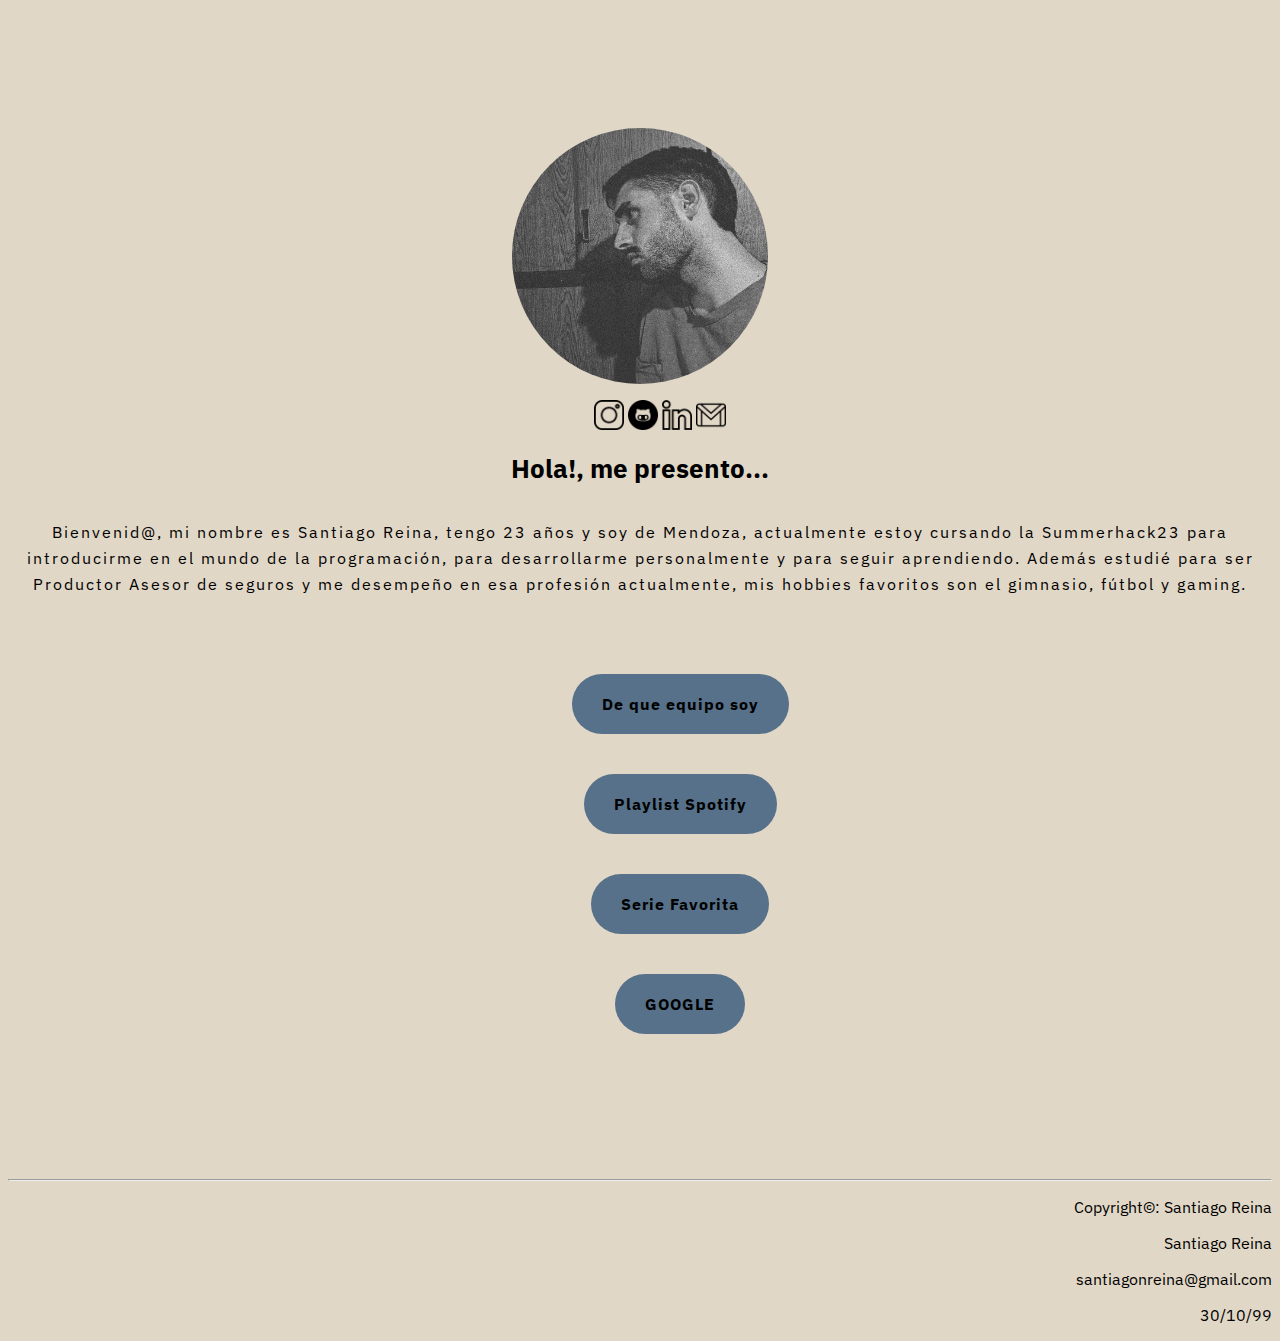
<file: index.html>
<!DOCTYPE html>
<html lang="en">
    <meta charset="UTF-8">
    <meta http-equiv="X-UA-Compatible" content="IE=edge">
    <meta name="viewport" content="width=device-width, initial-scale=1.0">
<html>
<head>
    <meta charset="UTF-8">
    <meta http-equiv="X-UA-Compatible" content="IE=edge">
    <meta name="viewport" content="width=device-width, initial-scale=1.0">
    <meta name="description" content="Reto 01 Summerhack23" />
    <meta name="keywords" content="Reto01, HTML, CSS, Summerhack" />
    <meta name="author" content="Santiago Reina"/>
    <meta name="copyright" content="Santiago Reina" />
    <!--ROBOTS
    <meta name="robots" content="index" />
    <meta name="robots" content="follow" />-->
    <link rel="icon" href="images/logo-head.png" type="image/png">
    <meta property="og:title" content="Reto01 Summerhack"/>
    <meta property="og:description" content="Reto de presentación Summerhack23"/>
    <meta property="og:type" content="Presentación personal"/>
    <meta property="og:image" content="image/logo-head.png"/>
    <meta property="og:url" content="santiagonreina.github.io"/>
    <meta property="twitter:title" content="Reto01 Summerhack23"/>
    <meta property="twitter:description" content="Reto de presentación para la Summerhack23"/>
    <meta property="twitter:type" content="Reto"/>
    <meta property="twitter:image" content="image/logo-head.png"/>
    <meta property="twitter:url" content="santiagonreina.github.io"/>
    <title>Hola! Soy Santi</title>
    <link rel="stylesheet" href="css/style.css">
    <link rel="preconnect" href="https://fonts.googleapis.com">
<link rel="preconnect" href="https://fonts.gstatic.com" crossorigin>
<link href="https://fonts.googleapis.com/css2?family=IBM+Plex+Sans:wght@300;400;700&display=swap" rel="stylesheet">
<link rel="icon" href="images/logo-head.png" type="image/png">     
</head>
<body>
    <section class="profile"> 
    <img class="profile" src="images/profile.jpg" alt="">
    </section>
    <nav>
        <ol>
                <a href="https://www.instagram.com/santireinaa/"><img class="small" src="images/instagram.png"></a>
                <a href="https://github.com/santiagonreina"><img class="small" src="images/github.png"></a>
                    <a href="https://www.linkedin.com/in/santiago-nicolas-reina-lopez-aa7888230/"><img class="small" src="images/linkedin.png"></a>
                        <a href="mailto:santiagonreina@gmail.com"><img class="small" src="images/mail.png"></a>
        </ol>
    </nav>
        <section>
            <H1>Hola!, me presento...</H1>
            <div>
                <p class="card">Bienvenid@, mi nombre es Santiago Reina, tengo 23 años y soy de Mendoza, actualmente estoy cursando la Summerhack23 para introducirme en el mundo de la programación,
                para desarrollarme personalmente y para seguir aprendiendo. Además estudié para ser Productor Asesor de seguros y me desempeño en esa profesión actualmente, mis 
                hobbies favoritos son el gimnasio, fútbol y gaming.</p>
            </div>
        </section>
        <section class="botones">
            <nav>
                <ol>
                    <ul>
                        <div class="boton"></div><a class="btn1" href="https://www.instagram.com/riverplate/">De que equipo soy</a></div>
                        <div class="boton"></div><a class="btn2" href="https://open.spotify.com/playlist/3wioUhlCem7sw34Flp5NWW">Playlist Spotify</a></div>
                        <div class="boton"></div><a class="btn3" href="https://www.youtube.com/watch?v=mJpNmYeooQE">Serie Favorita</a></div>
                        <div class="boton"></div><a class="btn4" href="RETO2.1/index.html">GOOGLE</a></div>
                    </ul>
                </ol>
            </nav>
        </section>
</body>
<footer>
    <hr>
<div>
    <p><span itemprop="copyrightHolder">Copyright©: Santiago Reina</span></p>
    <p><span itemprop="name">Santiago Reina</span> </p>
    <p><span itemprop="email">santiagonreina@gmail.com</span> </p>
    <p><span itemprop="birthdate">30/10/99</span></p>
</div>
</footer>
</html>
</file>
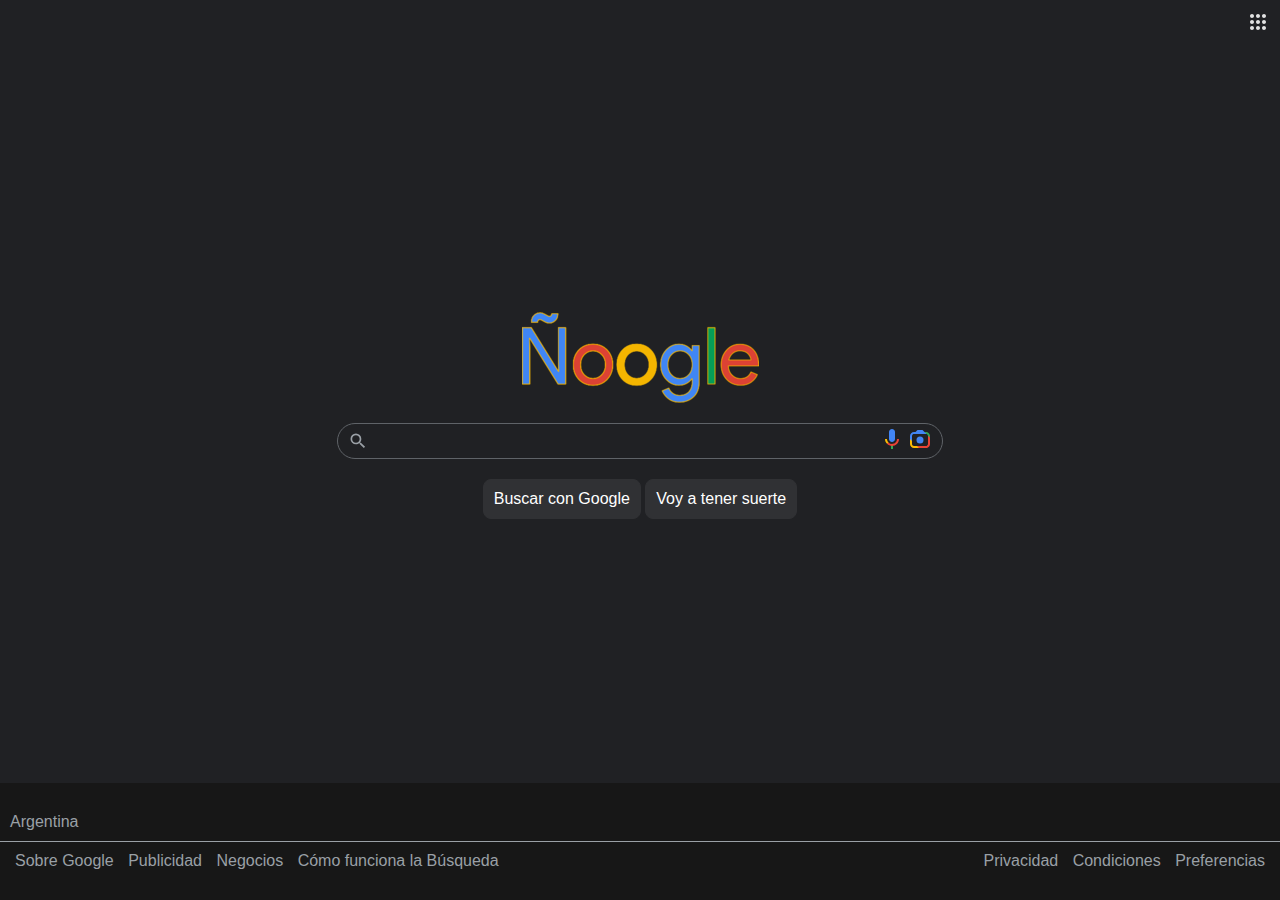
<file: RETO2.1/index.html>
<!– Buenas Jony, quedo muy similar a lo visto en la Jam, me costó bastante, toqué algunas cosas para probar los script(pero no lo pude hacer andar), de todas formas voy a seguir puliendolo –>
<!DOCTYPE html>
<html lang="en">
  <head>
    <meta charset="UTF-8" />
    <meta http-equiv="X-UA-Compatible" content="IE=edge" />
    <meta name="viewport" content="width=device-width, initial-scale=1.0" />
    <title>Ñoogle</title>
    <link rel="stylesheet" href="css/style.css" />
  </head>
  <body>
    <div class="container">
      <header>
        <nav>
          <a href="#" id="btn-milka">
            <svg class="gb_0e" focusable="false" viewBox="0 0 24 24">
              <path
                d="M6,8c1.1,0 2,-0.9 2,-2s-0.9,-2 -2,-2 -2,0.9 -2,2 0.9,2 2,2zM12,20c1.1,0 2,-0.9 2,-2s-0.9,-2 -2,-2 -2,0.9 -2,2 0.9,2 2,2zM6,20c1.1,0 2,-0.9 2,-2s-0.9,-2 -2,-2 -2,0.9 -2,2 0.9,2 2,2zM6,14c1.1,0 2,-0.9 2,-2s-0.9,-2 -2,-2 -2,0.9 -2,2 0.9,2 2,2zM12,14c1.1,0 2,-0.9 2,-2s-0.9,-2 -2,-2 -2,0.9 -2,2 0.9,2 2,2zM16,6c0,1.1 0.9,2 2,2s2,-0.9 2,-2 -0.9,-2 -2,-2 -2,0.9 -2,2zM12,8c1.1,0 2,-0.9 2,-2s-0.9,-2 -2,-2 -2,0.9 -2,2 0.9,2 2,2zM18,14c1.1,0 2,-0.9 2,-2s-0.9,-2 -2,-2 -2,0.9 -2,2 0.9,2 2,2zM18,20c1.1,0 2,-0.9 2,-2s-0.9,-2 -2,-2 -2,0.9 -2,2 0.9,2 2,2z"
              ></path>
            </svg>
          </a>
        </nav>
        <div class="milka" id="milka">
          <a href="#"><img src="images/nav/icons8-youtube.svg" alt="">Ñutub</a>
          <a href="#"><img src="images/nav/icons8-google-meet.svg" alt="">Ñeet</a>
          <a href="#"><img src="images/nav/icons8-google-drive.svg" alt="">Ñrive</a>
          <a href="#"><img src="images/nav/icons8-gmail-logo.svg" alt="">Ñmail</a>
          <a href="#"><img src="images/nav/icons8-google-home.svg" alt="">Home</a>
          <a href="#"><img src="images/nav/icons8-google-play.svg" alt="">Play</a>
        </div>
      </header>
      <section>
        <img src="images/body_principal.png" alt="Ñoogle" />
        <form action="#">
          <div class="input-holder">
            <div class="lupita">
              <svg focusable="false" xmlns=" " viewBox="0 0 24 24">
                <path
                  d="M15.5 14h-.79l-.28-.27A6.471 6.471 0 0 0 16 9.5 6.5 6.5 0 1 0 9.5 16c1.61 0 3.09-.59 4.23-1.57l.27.28v.79l5 4.99L20.49 19l-4.99-5zm-6 0C7.01 14 5 11.99 5 9.5S7.01 5 9.5 5 14 7.01 14 9.5 11.99 14 9.5 14z"
                ></path>
              </svg>
            </div>
            <div class="input">
              <input type="text" name="q" value="" />
            </div>
            <div class="botones">
              <a href="#"
                ><svg class="goxjub" focusable="false" viewBox="0 0 24 24" xmlns="http://www.w3.org/2000/svg">
                  <path fill="#4285f4" d="m12 15c1.66 0 3-1.31 3-2.97v-7.02c0-1.66-1.34-3.01-3-3.01s-3 1.34-3 3.01v7.02c0 1.66 1.34 2.97 3 2.97z"></path>
                  <path fill="#34a853" d="m11 18.08h2v3.92h-2z"></path>
                  <path fill="#fbbc04" d="m7.05 16.87c-1.27-1.33-2.05-2.83-2.05-4.87h2c0 1.45 0.56 2.42 1.47 3.38v0.32l-1.15 1.18z"></path>
                  <path
                    fill="#ea4335"
                    d="m12 16.93a4.97 5.25 0 0 1 -3.54 -1.55l-1.41 1.49c1.26 1.34 3.02 2.13 4.95 2.13 3.87 0 6.99-2.92 6.99-7h-1.99c0 2.92-2.24 4.93-5 4.93z"
                  ></path></svg></a>
              <a href="#"
><img
                  class="Gdd5U"
                  src="[data-uri]"
                  alt="Búsqueda con cámara"
                  data-iml="1676422631387"
                  data-atf="1"
                  data-frt="0"
              /></a>
            </div>
            <div class="historial" id="historial"></div>
          </div>
          <div class="btns-holder">
            <a href="#">Buscar con Google</a>
            <a href="#">Voy a tener suerte</a>
          </div>
        </form>
      </section>
      <footer>
        <div class="f-top">Argentina</div>
        <div class="f-bot">
          <div class="f-left">
            <a href="#">Sobre Google</a>
            <a href="#">Publicidad</a>
            <a href="#">Negocios</a>
            <a href="#">Cómo funciona la Búsqueda</a>
          </div>
          <div class="f-right">
            <a href="#">Privacidad</a>
            <a href="#">Condiciones</a>
            <a href="#">Preferencias</a>
          </div>
        </div>
      </footer>
    </div>

    <script>
      let btn = document.getElementById('btn-milka')
      let milka = document.getElementById('milka')

      btn.addEventListener('click', () => {
        milka.classList.toggle('active')
      })
    </script>
  </body>
</html>
</file>
<file: css/style.css>
body{
font-family: 'IBM Plex Sans', sans-serif;
background-color: #E1D7C6;
margin-top: 10%;
}
.profile{
border-radius: 50%;
width: 256px;
height: 256px;
margin: 0 auto;
}
ol {
    text-align: center;
}
.small
{
    width: 30px;
    height: 30px;
}
section{
    text-align: center;
    font-weight: 400;
    margin: 0 auto;
    width: 100%;
}
h1{
    font-size: 26px;
    font-weight: 700;
    font-display: 700;
    text-align: center;
    width: 100%;
}
.card{
    display: inline-block;
    text-align: justify center;
    font-size: 16px;
    line-height: 26px;
    letter-spacing: 2px;
    width: 100%;
    }
.boton{
padding-bottom: 50px;
}
.btn1{
    font-weight: 700;
    letter-spacing: 1px;
    line-height: 50px;   
    text-decoration: none;
    border-radius: 40px;
    background-color: #567189;
    padding: 20px 30px 20px 30px;
    color: black;
}
.btn2{
    font-weight: 700;
    letter-spacing: 1px;
    line-height: 50px;   
    text-decoration: none;
    border-radius: 40px;
    background-color: #567189;
    padding: 20px 30px 20px 30px;
    color: black;
}
.btn3{
    font-weight: 700;
    letter-spacing: 1px;
    line-height: 50px;   
    text-decoration: none;
    border-radius: 40px;
    background-color: #567189;
    padding: 20px 30px 20px 30px;
    color: black;
}
    .btn4{
        font-weight: 700;
        letter-spacing: 1px;
        line-height: 50px;   
        text-decoration: none;
        border-radius: 40px;
        background-color: #567189;
        padding: 20px 30px 20px 30px;
        color: black;
}
.btn1:hover{
background-image: url(images/boton1.png);
    background-position:center;
    font-size: 30px;
    color: black;
}
.btn2:hover{
    background-image: url(images/boton2.jpg);
    background-position:center;
    font-size: 30px;
    color:  orangered;
}
.btn3:hover{
    background-image: url(images/boton3.jpg);
    background-position: center;
    font-size: 30px;
    color: white;
}
    .btn4:hover{
        background-color:#567189;
        background-position: center;
        font-size: 30px;
        color:#E1D7C6;
}
footer{
    width: 100%;
    padding-top: 10%;
    text-align: right;
}
</file>
<file: RETO2.1/css/style.css>
body {
    background: #202124;
    font-family: Arial, Helvetica, sans-serif;
    margin: 0;
}

.container {
  display: flex;
  flex-direction: column;
  justify-content: space-between;
  min-height: 100vh;
}

header {
  display: flex;
  justify-content: flex-end;
  position: relative;
}

.milka {
  border-radius: 10px;
  box-shadow: -1px -1px 5px rgba(0, 0, 0,0.5);
  position: absolute;
  top: 35px;
  right: 15px;
  padding: 3px;
  width: 330px;
  height: 300px;
  background-color: #333438;
  display: none;
}
a{
    text-decoration: none;
    color: #fff;
}
.milka.active {
    display: flex;
    flex-direction: row;
    flex-wrap: wrap;
    align-content: flex-start;
    padding-bottom: 5px;
    
}

nav a:link, nav a:visited {
  display: inline-block;
  width: 24px;
  color:rgba(255,255,255,0.87);
  padding: 10px;
}

svg {
    display: block;
    height: 100%;
    width: 100%;
    fill: currentColor;
}

section {
  display: flex;
  justify-content: center;
  flex-direction: column;
  align-items: center;
  padding: 32px 0;
}

footer {
  background: #171717;
  padding: 20px 0;
  /* bien */
  /* position: fixed;
  bottom: 0;
  width: 100%; */
}

form {
  text-align: center;
}

.input-holder {
  display: flex;
    z-index: 3;
    height: 14px;
    background: #202124;
    border: 1px solid #5f6368;
    box-shadow: none;
    border-radius: 24px;
    margin: 0 auto;
    width: 638px;
    max-width: 584px;
    align-items: center;
    margin: 20px 0;
    padding: 10px;
    transition: all 0.3s ease-in;

    position: relative;
}

/*.historial {
  position: absolute;
  top: 26px;
  background-color: #2f3135;
  border-radius: 0 0 24px 24px;
  width: 100%;
  left: -1px;
  height: 200px;
  border: 1px solid #5f6368;
  border-top: none;
  z-index: -1;
}*/

.input-holder:hover {
  background: #2f3135;
  border: 1px solid #5f6368;
}

.lupita {
  width: 20px;
  color: #9aa0a6;
}

.botones a:link, .botones a:visited {
  display: inline-block;
  width: 24px;
  height: 24px;
}
.botones img {
  width: 24px;
  height: 24px;
}

.input {
  flex: 1;
}

.input input {
  background-color: transparent;
  border: none;
  outline: none;
  color: #9aa0a6;
  font-size: 16px;
  width: 100%;
}

.btns-holder a:link, .btns-holder a:visited {
  background-color: #303134;
    border: 1px solid #303134;
  display: inline-block;
  padding: 10px;
  color: #fff;
  text-decoration: none;
  border-radius: 8px;
}


.f-top {
  border-bottom: 1px solid #9aa0a6;
  padding: 10px;
  color: #9aa0a6;
}
.f-bot {
  display: flex;
  flex-wrap: wrap;
  justify-content: space-between;
  padding: 10px;
}
.f-bot a:link, .f-bot a:visited {
  color: #9aa0a6;
  text-decoration: none;
  display: inline-block;
  margin: 0 5px;
}
@media (max-width: 768px) {
  .f-bot {
    flex-direction: column;
    align-items: center;
  }
  .f-right {
    margin-top: 20px;
  }
}
</file>
